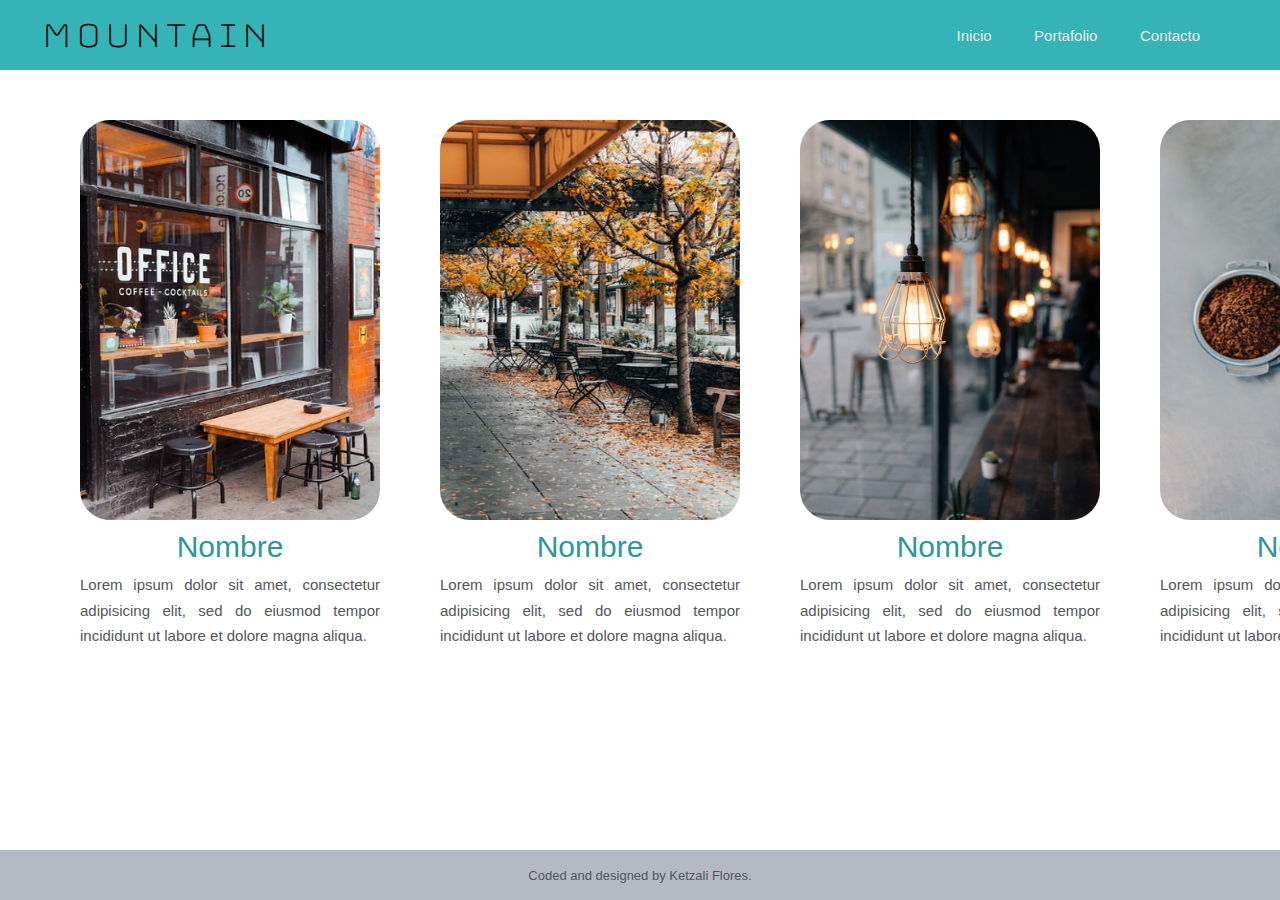
<file: index.html>
<!DOCTYPE html>
  <head>
    <meta charset="utf-8">
    <meta name="viewport" content="width=device-width, initial-scale=1.0, user-scalable=no">
    <meta name="author" content="Ketzali Flores">
    <link rel="stylesheet" href="css/style.css">
    <title>Mi sitio web</title>
  </head>
  <body>
    <header>
      <nav class="navbar">
          <h1 class="navbar__logo">MOUNTAIN</h1>
          <div class="navbar__lista">
            <a class="navbar__link" href="http://www.google.com">Inicio</a>
            <a class="navbar__link" href="http://www.google.com">Portafolio</a>
            <a class="navbar__link" href="http://www.google.com">Contacto</a>
          </div>
      </nav>
    </header>

    <article class="article">
        <div class="article__container">
            <img class="article__img" src="imagenes/office.jpg" alt="Coffe office">
          <div class="article__name">
            <p>Nombre</p>
          </div>
          <div class="article__descrip">
            <p>Lorem ipsum dolor sit amet, consectetur adipisicing elit, sed do eiusmod tempor incididunt ut labore et dolore magna aliqua.</p>
          </div>
        </div>
        <div class="article__container">
            <img class="article__img" src="imagenes/arboles.jpg" alt="arboles">
          <div class="article__name">
            <p>Nombre</p>
          </div>
          <div class="article__descrip">
            <p>Lorem ipsum dolor sit amet, consectetur adipisicing elit, sed do eiusmod tempor incididunt ut labore et dolore magna aliqua.</p>
          </div>
        </div>
        <div class="article__container">
            <img class="article__img" src="imagenes/focos.jpg" alt="Coffe office">
          <div class="article__name">
            <p>Nombre</p>
          </div>
          <div class="article__descrip">
            <p>Lorem ipsum dolor sit amet, consectetur adipisicing elit, sed do eiusmod tempor incididunt ut labore et dolore magna aliqua.</p>
          </div>
        </div>
        <div class="article__container">
            <img class="article__img" src="imagenes/cafe.jpg" alt="Coffe office">
          <div class="article__name">
            <p>Nombre</p>
          </div>
          <div class="article__descrip">
            <p>Lorem ipsum dolor sit amet, consectetur adipisicing elit, sed do eiusmod tempor incididunt ut labore et dolore magna aliqua.</p>
          </div>
        </div>
    </article>

    <footer class="footer">
      <p class="footer__creditos">Coded and designed by Ketzali Flores. </p>
    </footer>
  </body>
</html>
</file>
<file: css/style.css>
@import url('https://fonts.googleapis.com/css2?family=Bungee+Hairline&display=swap');

*{
  margin:0;
  padding:0;
  box-sizing: border-box;
}
.navbar{
  font-size:10px;
  height: 70px;
  background-color:#34B4B7;
  display: flex; /*Alinear mis elementos dentro de una caja*/
  align-items: center; /*Centrar los elementos en una caja*/
  justify-content: space-between; /*Dar espacio entre dos elementos dentro de una caja*/
}
.navbar__logo{
  color:#050707;
  margin-left:40px;
  font-size: 4em;
  font-family: 'Bungee Hairline', cursive;
}
.navbar__lista{
  margin-right: 80px;
}
.navbar__link{
  text-decoration: none;
  font-size: 1.5em;
  font-family:'Roboto', sans-serif;
  color:#F0E9E7;
  margin-left: 40px;
}
.article{
  font-size: 10px;
  display: flex;
  margin: 50px 80px;
}
.article__container{
width:300px;
margin-right: 60px;
}
.article__img{
  border-radius:30px;
  width: 300px;
  height: 400px;
}
.article__name{
  font-size: 3em;
  color: #2B9799;
  font-family:'Roboto', sans-serif;
  text-align: center;
  line-height: 50px;
}
.article__descrip{
  font-size: 1.5em;
  font-family:'Roboto', sans-serif;
  color:#535559;
  text-align: justify;
  line-height: 170%;
}

.footer{
  position: absolute;
  bottom: 0;
  width: 100%;
  font-size:10px;
  height: 50px;
  background-color:#B5BAC2;
  display: flex; /*Alinear mis elementos dentro de una caja*/
  align-items: center; /*Centrar los elementos en una caja*/
  justify-content: center;
  }

  .footer__creditos{
    font-size: 1.3em;
    font-family:'Roboto', sans-serif;
    color:#535559;
  }
</file>
